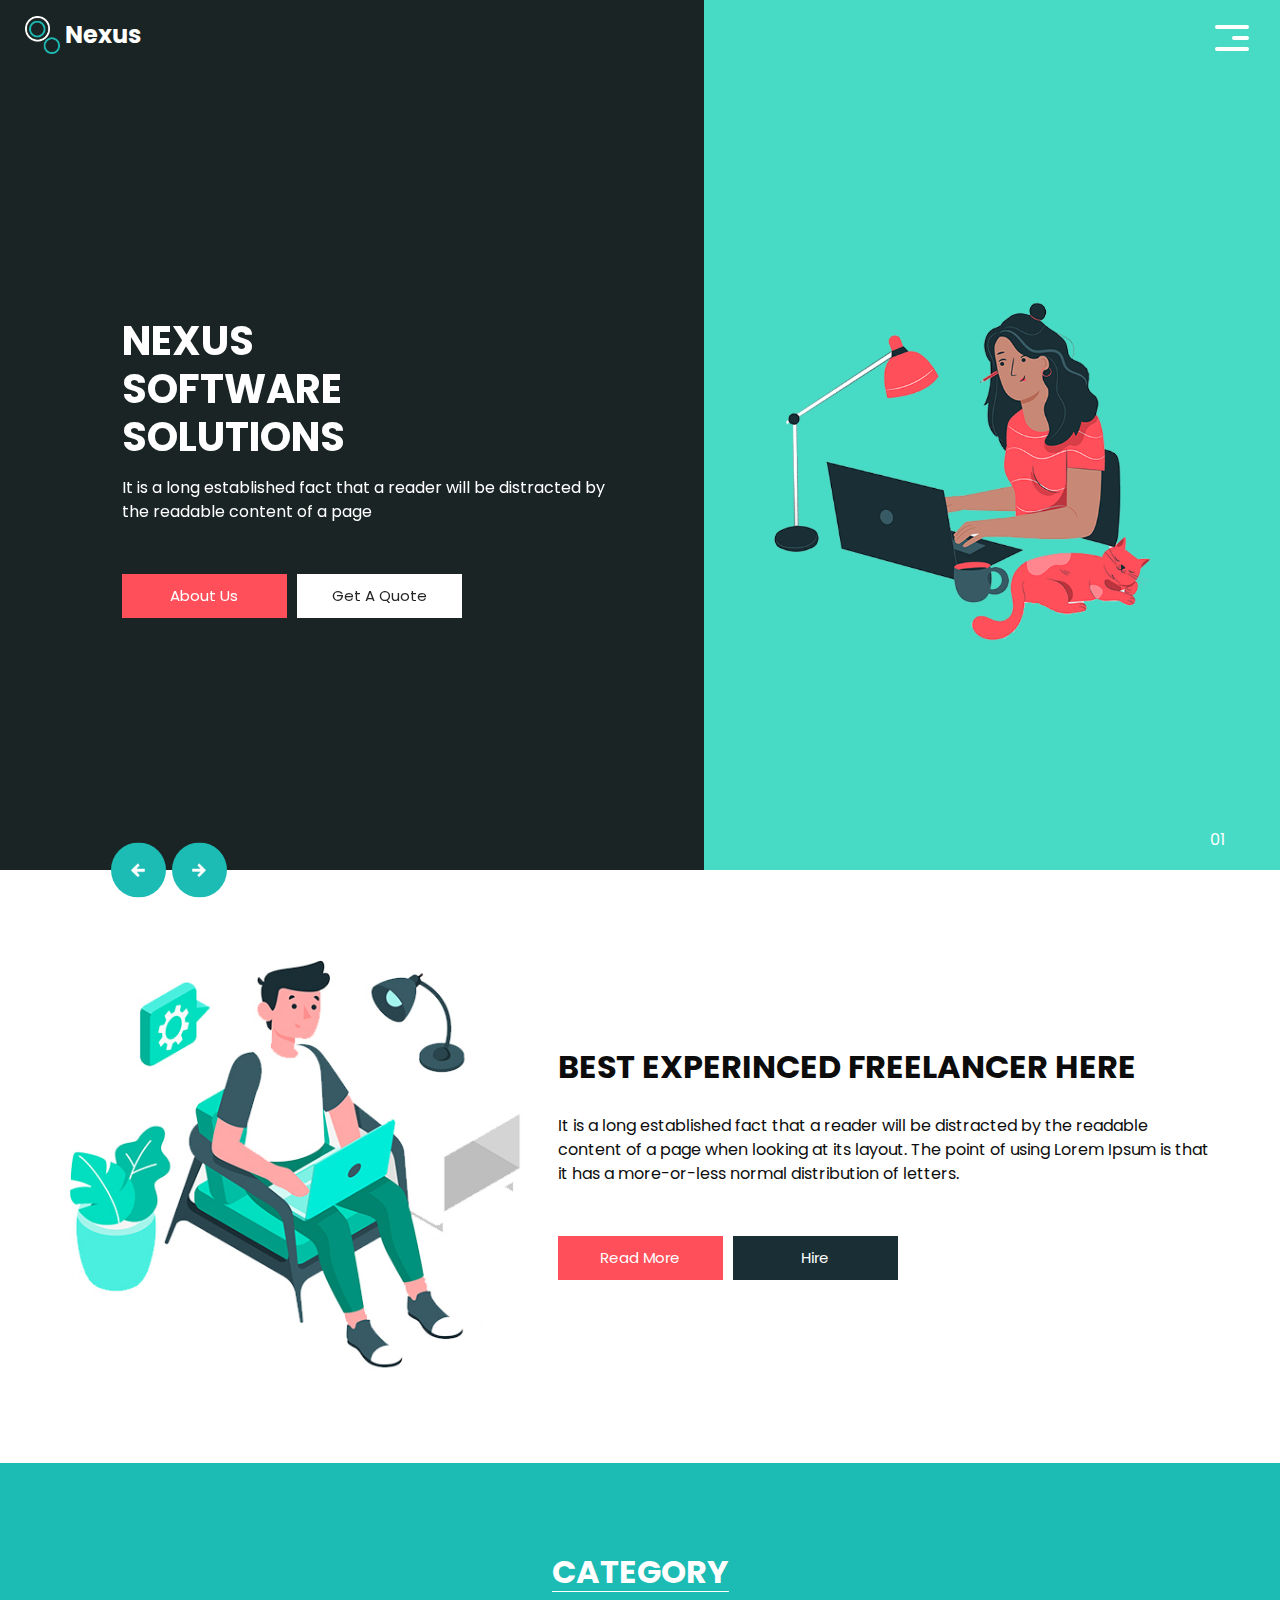
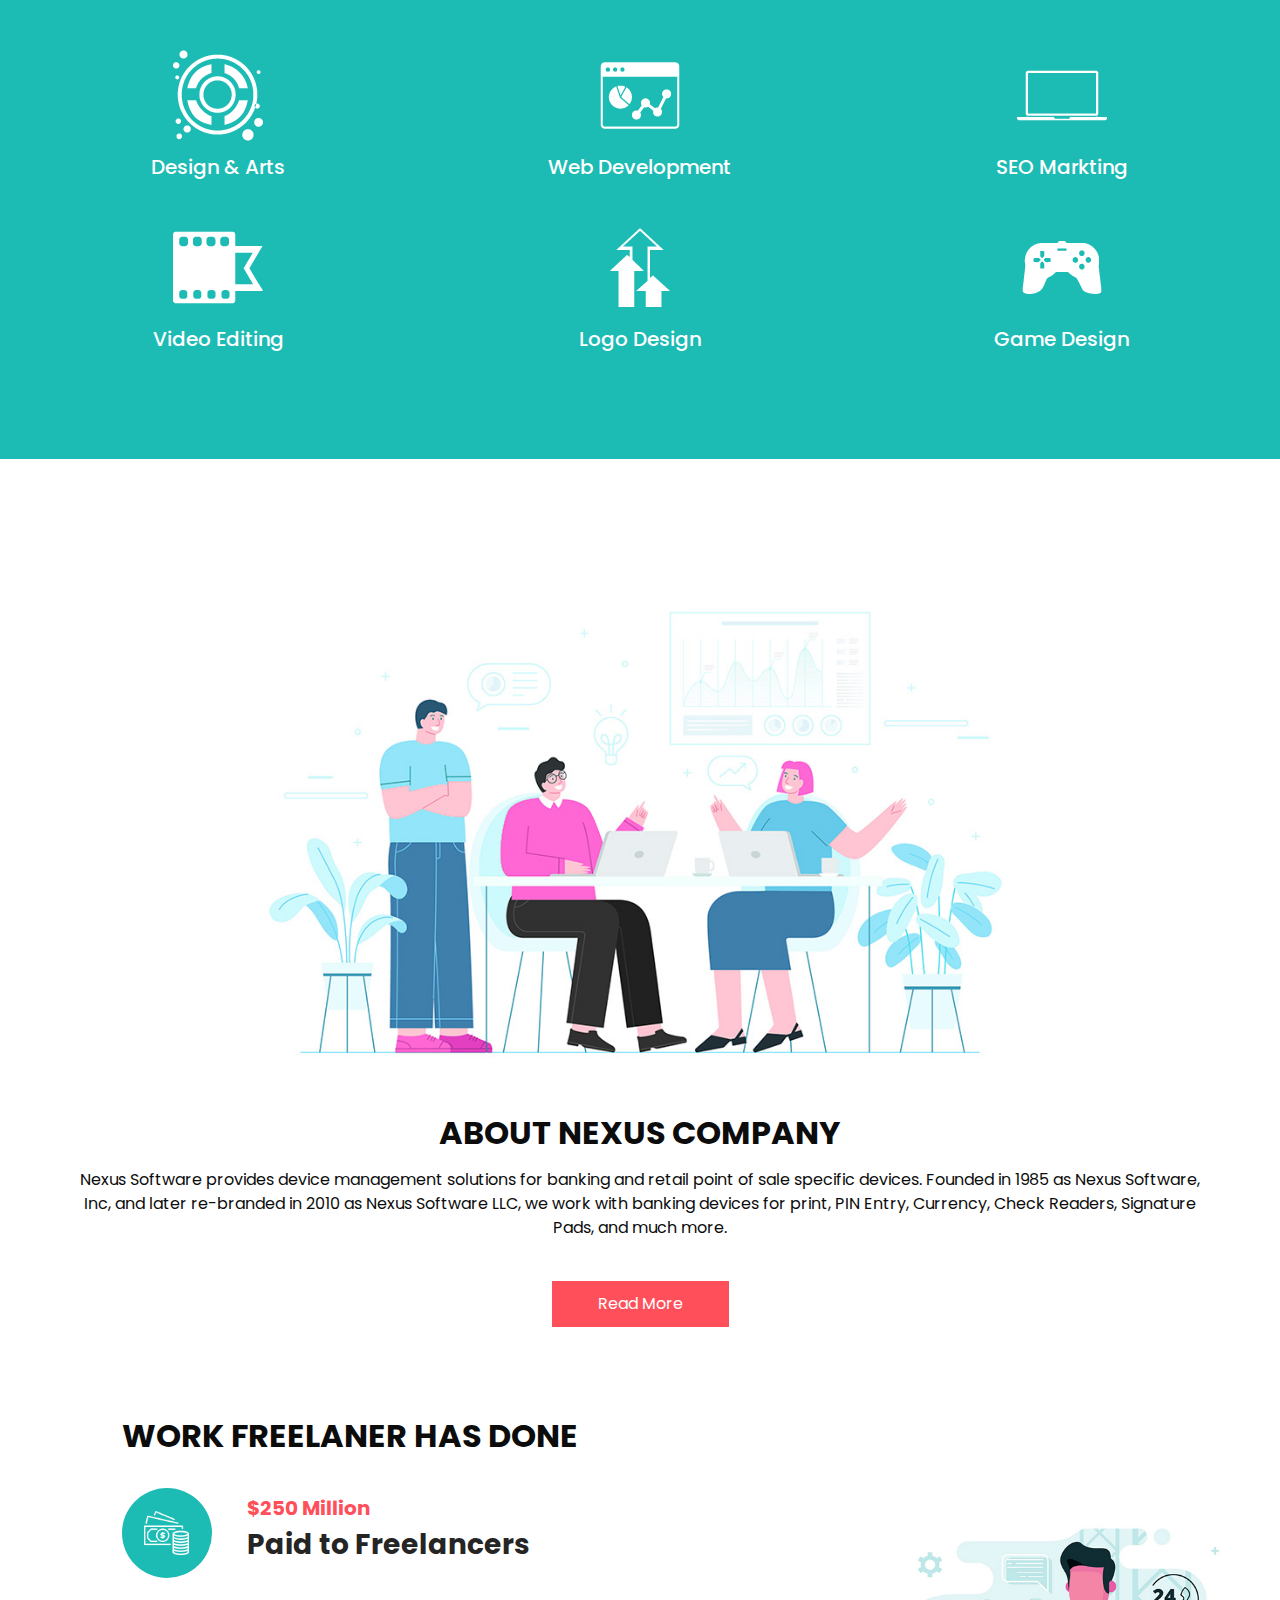
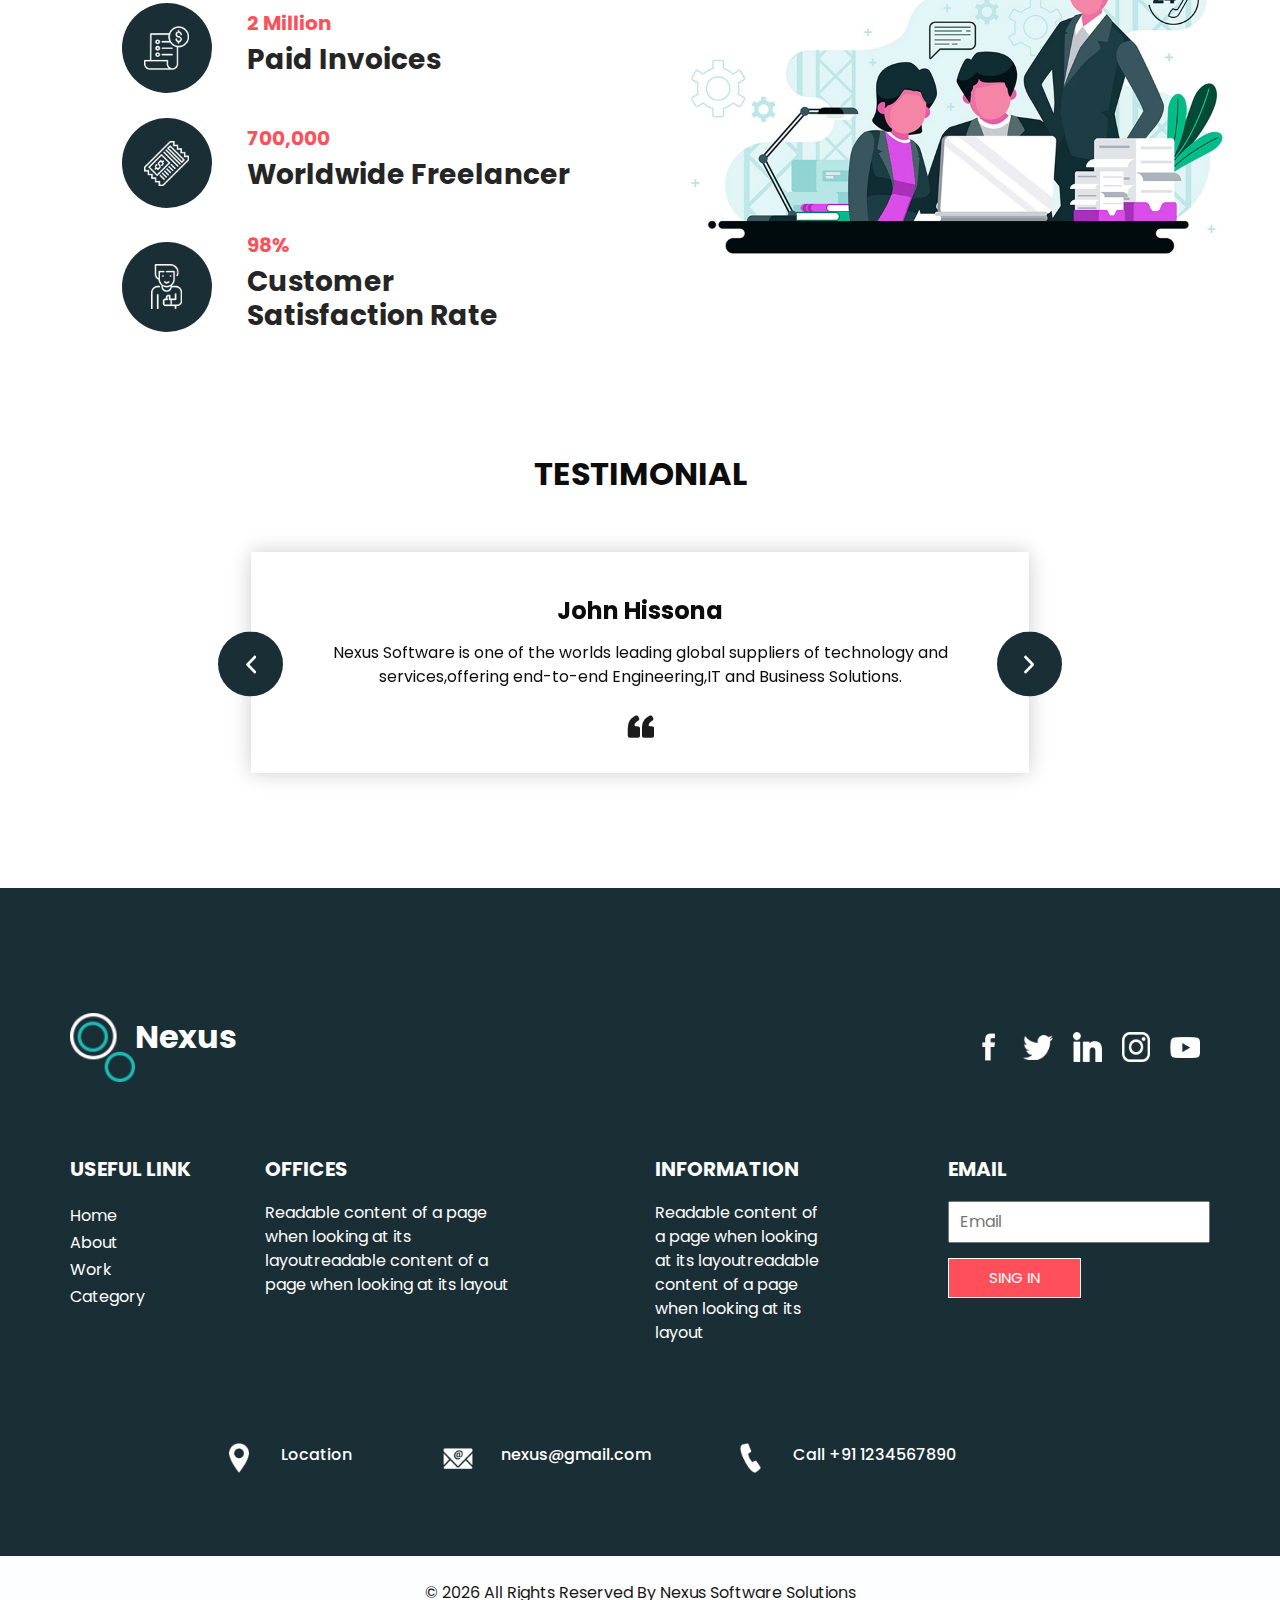
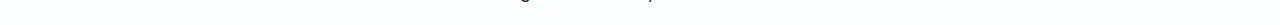
<file: index.html>
<!DOCTYPE html>
<html>

<head>
  <!-- Basic -->
  <meta charset="utf-8" />
  <meta http-equiv="X-UA-Compatible" content="IE=edge" />
  <!-- Mobile Metas -->
  <meta name="viewport" content="width=device-width, initial-scale=1, shrink-to-fit=no" />
  <!-- Site Metas -->
  <meta name="keywords" content="" />
  <meta name="description" content="" />
  <meta name="author" content="" />

  <title>Nexus</title>

  <!-- bootstrap core css -->
  <link rel="stylesheet" type="text/css" href="css/bootstrap.css" />

  <link href="https://fonts.googleapis.com/css?family=Poppins:400,700&display=swap" rel="stylesheet">
  <!-- Custom styles for this template -->
  <link href="css/style.css" rel="stylesheet" />
  <!-- responsive style -->
  <link href="css/responsive.css" rel="stylesheet" />
</head>

<body>
  <div class="hero_area">
    <!-- header section strats -->
    <header class="header_section">
      <div class="container-fluid">
        <nav class="navbar navbar-expand-lg custom_nav-container">
          <a class="navbar-brand" href="index.html">
            <img src="images/logo.png" alt="" />
            <span>
              Nexus
            </span>
          </a>
          <button class="navbar-toggler" type="button" data-toggle="collapse" data-target="#navbarSupportedContent" aria-controls="navbarSupportedContent" aria-expanded="false" aria-label="Toggle navigation">
            <span class="navbar-toggler-icon"></span>
          </button>

          <div class="collapse navbar-collapse" id="navbarSupportedContent">
            <ul class="navbar-nav  ">
              <li class="nav-item active">
                <a class="nav-link" href="index.html">Home <span class="sr-only">(current)</span></a>
              </li>
              <li class="nav-item">
                <a class="nav-link" href="about.html"> About</a>
              </li>
              <li class="nav-item">
                <a class="nav-link" href="work.html">Work </a>
              </li>
              <li class="nav-item">
                <a class="nav-link" href="category.html"> Category </a>
              </li>
            </ul>
            <div class="user_option">
              <a href="">
                <span>
                  Login
                </span>
              </a>
              <form class="form-inline my-2 my-lg-0 ml-0 ml-lg-4 mb-3 mb-lg-0">
                <button class="btn  my-2 my-sm-0 nav_search-btn" type="submit"></button>
              </form>
            </div>
          </div>
          <div>
            <div class="custom_menu-btn ">
              <button>
                <span class=" s-1">

                </span>
                <span class="s-2">

                </span>
                <span class="s-3">

                </span>
              </button>
            </div>
          </div>

        </nav>
      </div>
    </header>
    <!-- end header section -->
    <!-- slider section -->
    <section class="slider_section ">
      <div class="carousel_btn-container">
        <a class="carousel-control-prev" href="#carouselExampleIndicators" role="button" data-slide="prev">
          <span class="sr-only">Previous</span>
        </a>
        <a class="carousel-control-next" href="#carouselExampleIndicators" role="button" data-slide="next">
          <span class="sr-only">Next</span>
        </a>
      </div>
      <div id="carouselExampleIndicators" class="carousel slide" data-ride="carousel">
        <ol class="carousel-indicators">
          <li data-target="#carouselExampleIndicators" data-slide-to="0" class="active">01</li>
          <li data-target="#carouselExampleIndicators" data-slide-to="1">02</li>
          <li data-target="#carouselExampleIndicators" data-slide-to="2">03</li>
        </ol>
        <div class="carousel-inner">
          <div class="carousel-item active">
            <div class="container-fluid">
              <div class="row">
                <div class="col-md-5 offset-md-1">
                  <div class="detail-box">
                    <h1>
                      Nexus <br>
                      Software <br>
                      Solutions
                    </h1>
                    <p>
                      It is a long established fact that a reader will be distracted by
                      the readable content of a page
                    </p>
                    <div class="btn-box">
                      <a href="" class="btn-1">
                        About Us
                      </a>
                      <a href="" class="btn-2">
                        Get A Quote
                      </a>
                    </div>
                  </div>
                </div>
                <div class="offset-md-1 col-md-4 img-container">
                  <div class="img-box">
                    <img src="images/slider-img.png" alt="">
                  </div>
                </div>
              </div>
            </div>
          </div>
          <div class="carousel-item ">
            <div class="container-fluid">
              <div class="row">
                <div class="col-md-5 offset-md-1">
                  <div class="detail-box">
                    <h1>
                      Nexus <br>
                      Software <br>
                      Solutions
                    </h1>
                    <p>
                      It is a long established fact that a reader will be distracted by
                      the readable content of a page.
                    </p>
                    <div class="btn-box">
                      <a href="" class="btn-1">
                        About Us
                      </a>
                      <a href="" class="btn-2">
                        Get A Quote
                      </a>
                    </div>
                  </div>
                </div>
                <div class="offset-md-1 col-md-4 img-container">
                  <div class="img-box">
                    <img src="images/slider-img.png" alt="">
                  </div>
                </div>
              </div>
            </div>
          </div>
          <div class="carousel-item ">
            <div class="container-fluid">
              <div class="row">
                <div class="col-md-5 offset-md-1">
                  <div class="detail-box">
                    <h1>
                      Nexus <br>
                      Software <br>
                      Solutions
                    </h1>
                    <p>
                      It is a Software provides device management solutions for banking and retail point of sale specific devices.
                    </p>
                    <div class="btn-box">
                      <a href="" class="btn-1">
                        About Us
                      </a>
                      <a href="" class="btn-2">
                        Get A Quote
                      </a>
                    </div>
                  </div>
                </div>
                <div class="offset-md-1 col-md-4 img-container">
                  <div class="img-box">
                    <img src="images/slider-img.png" alt="">
                  </div>
                </div>
              </div>
            </div>
          </div>
        </div>

      </div>

    </section>
    <!-- end slider section -->
  </div>


  <!-- experience section -->

  <section class="experience_section layout_padding">
    <div class="container">
      <div class="row">
        <div class="col-md-5">
          <div class="img-box">
            <img src="images/experience-img.jpg" alt="">
          </div>
        </div>
        <div class="col-md-7">
          <div class="detail-box">
            <div class="heading_container">
              <h2>
                Best Experinced Freelancer Here
              </h2>
            </div>
            <p>
              It is a long established fact that a reader will be distracted by the readable content of a page when looking at its layout. The point of using Lorem Ipsum is that it has a more-or-less normal distribution of letters.
            </p>
            <div class="btn-box">
              <a href="" class="btn-1">
                Read More
              </a>
              <a href="" class="btn-2">
                Hire
              </a>
            </div>
          </div>
        </div>

      </div>
    </div>
  </section>

  <!-- end experience section -->

  <!-- category section -->

  <section class="category_section layout_padding">
    <div class="container">
      <div class="heading_container">
        <h2>
          Category
        </h2>
      </div>
      <div class="category_container">
        <div class="box">
          <div class="img-box">
            <img src="images/c1.png" alt="">
          </div>
          <div class="detail-box">
            <h5>
              Design & Arts
            </h5>
          </div>
        </div>
        <div class="box">
          <div class="img-box">
            <img src="images/c2.png" alt="">
          </div>
          <div class="detail-box">
            <h5>
              Web Development
            </h5>
          </div>
        </div>
        <div class="box">
          <div class="img-box">
            <img src="images/c3.png" alt="">
          </div>
          <div class="detail-box">
            <h5>
              SEO Markting
            </h5>
          </div>
        </div>
        <div class="box">
          <div class="img-box">
            <img src="images/c4.png" alt="">
          </div>
          <div class="detail-box">
            <h5>
              Video Editing
            </h5>
          </div>
        </div>
        <div class="box">
          <div class="img-box">
            <img src="images/c5.png" alt="">
          </div>
          <div class="detail-box">
            <h5>
              Logo Design
            </h5>
          </div>
        </div>
        <div class="box">
          <div class="img-box">
            <img src="images/c6.png" alt="">
          </div>
          <div class="detail-box">
            <h5>
              Game Design
            </h5>
          </div>
        </div>
      </div>
    </div>
  </section>


  <!-- end category section -->

  <!-- about section -->

  <section class="about_section layout_padding">
    <div class="container">
      <div class="row">
        <div class="col-md-10 col-lg-9 mx-auto">
          <div class="img-box">
            <img src="images/about-img.jpg" alt="">
          </div>
        </div>
      </div>
      <div class="detail-box">
        <h2>
          About Nexus Company
        </h2>
        <p>
          Nexus Software provides device management solutions for banking and retail point of sale specific devices. Founded in 1985 as Nexus Software, Inc, and later re-branded in 2010 as Nexus Software LLC, we work with banking devices for print, PIN Entry, Currency, Check Readers, Signature Pads, and much more.

        </p>
        <a href="">
          Read More
        </a>
      </div>
    </div>
  </section>

  <!-- end about section -->

  <!-- freelance section -->

  <section class="freelance_section ">
    <div id="accordion">
      <div class="container-fluid">
        <div class="row">
          <div class="col-md-5 offset-md-1">
            <div class="detail-box">
              <div class="heading_container">
                <h2>
                  Work Freelaner Has Done
                </h2>
              </div>
              <div class="tab_container">
                <div class="t-link-box" data-toggle="collapse" data-target="#collapseOne" aria-expanded="true" aria-controls="collapseOne">
                  <div class="img-box">
                    <img src="images/f1.png" alt="">
                  </div>
                  <div class="detail-box">
                    <h5>
                      $250 Million
                    </h5>
                    <h3>
                      Paid to Freelancers
                    </h3>
                  </div>
                </div>
                <div class="t-link-box collapsed" data-toggle="collapse" data-target="#collapseTwo" aria-expanded="false" aria-controls="collapseTwo">
                  <div class="img-box">
                    <img src="images/f2.png" alt="">
                  </div>
                  <div class="detail-box">
                    <h5>
                      2 Million
                    </h5>
                    <h3>
                      Paid Invoices
                    </h3>
                  </div>
                </div>
                <div class="t-link-box collapsed" data-toggle="collapse" data-target="#collapseThree" aria-expanded="false" aria-controls="collapseThree">
                  <div class="img-box">
                    <img src="images/f3.png" alt="">
                  </div>
                  <div class="detail-box">
                    <h5>
                      700,000
                    </h5>
                    <h3>
                      Worldwide Freelancer
                    </h3>
                  </div>
                </div>
                <div class="t-link-box collapsed" data-toggle="collapse" data-target="#collapseFour" aria-expanded="false" aria-controls="collapseFour">
                  <div class="img-box">
                    <img src="images/f4.png" alt="">
                  </div>
                  <div class="detail-box">
                    <h5>
                      98%
                    </h5>
                    <h3>
                      Customer <br>
                      Satisfaction Rate
                    </h3>
                  </div>
                </div>
              </div>
            </div>
          </div>
          <div class="col-md-6">
            <div class="collapse show" id="collapseOne" aria-labelledby="headingOne" data-parent="#accordion">
              <div class="img-box">
                <img src="images/freelance-img.jpg" alt="">
              </div>
            </div>
            <div class="collapse" id="collapseTwo" aria-labelledby="headingTwo" data-parent="#accordion">
              <div class="img-box">
                <img src="images/freelance-img.jpg" alt="">
              </div>
            </div>
            <div class="collapse" id="collapseThree" aria-labelledby="headingThree" data-parent="#accordion">
              <div class="img-box">
                <img src="images/freelance-img.jpg" alt="">
              </div>
            </div>
            <div class="collapse" id="collapseFour" aria-labelledby="headingfour" data-parent="#accordion">
              <div class="img-box">
                <img src="images/freelance-img.jpg" alt="">
              </div>
            </div>
          </div>
        </div>
      </div>
    </div>
  </section>

  <!-- end freelance section -->

  <!-- client section -->

  <section class="client_section layout_padding">
    <div class="container">
      <div class="row">
        <div class="col-lg-9 col-md-10 mx-auto">
          <div class="heading_container">
            <h2>
              Testimonial
            </h2>
          </div>
          <div id="carouselExampleControls" class="carousel slide" data-ride="carousel">
            <div class="carousel-inner">
              <div class="carousel-item active">
                <div class="detail-box">
                  <h4>
                    John Hissona
                  </h4>
                  <p>
                    Nexus Software is one of the worlds leading global suppliers of technology and services,offering end-to-end Engineering,IT and Business Solutions.
                  </p>
                  <img src="images/quote.png" alt="">
                </div>
              </div>
              <div class="carousel-item">
                <div class="detail-box">
                  <h4>
                    John Hissona
                  </h4>
                  <p>
                    Nexus Software is one of the worlds leading global suppliers of technology and services,offering end-to-end Engineering,IT and Business Solutions.
                  </p>
                  <img src="images/quote.png" alt="">
                </div>
              </div>
              <div class="carousel-item">
                <div class="detail-box">
                  <h4>
                    John Hissona
                  </h4>
                  <p>
                    Nexus Software is one of the worlds leading global suppliers of technology and services,offering end-to-end Engineering,IT and Business Solutions.
                  </p>
                  <img src="images/quote.png" alt="">
                </div>
              </div>
            </div>
            <a class="carousel-control-prev" href="#carouselExampleControls" role="button" data-slide="prev">
              <span class="sr-only">Previous</span>
            </a>
            <a class="carousel-control-next" href="#carouselExampleControls" role="button" data-slide="next">
              <span class="sr-only">Next</span>
            </a>
          </div>
        </div>
      </div>
    </div>
  </section>

  <!-- end client section -->



  <!-- info section -->

  <section class="info_section ">
    <div class="info_container layout_padding-top">
      <div class="container">
        <div class="info_top">
          <div class="info_logo">
            <img src="images/logo.png" alt="" />
            <span>
              Nexus
            </span>
          </div>
          <div class="social_box">
            <a href="https://www.youtube.com/@Sonatypeinc">
              <img src="images/fb.png" alt="">
            </a>
            <a href="#">
              <img src="images/twitter.png" alt="">
            </a>
            <a href="#">
              <img src="images/linkedin.png" alt="">
            </a>
            <a href="#">
              <img src="images/instagram.png" alt="">
            </a>
            <a href="#">
              <img src="images/youtube.png" alt="">
            </a>
          </div>
        </div>

        <div class="info_main">
          <div class="row">
            <div class="col-md-3 col-lg-2">
              <div class="info_link-box">
                <h5>
                  Useful Link
                </h5>
                <ul>
                  <li class=" active">
                    <a class="" href="index.html">Home <span class="sr-only">(current)</span></a>
                  </li>
                  <li class="">
                    <a class="" href="about.html">About </a>
                  </li>
                  <li class="">
                    <a class="" href="work.html">Work </a>
                  </li>
                  <li class="">
                    <a class="" href="category.html">Category </a>
                  </li>
                </ul>
              </div>
            </div>
            <div class="col-md-3 ">
              <h5>
                Offices
              </h5>
              <p>
                Readable content of a page when looking at its layoutreadable content of a page when looking at its layout
              </p>
            </div>

            <div class="col-md-3 col-lg-2 offset-lg-1">
              <h5>
                Information
              </h5>
              <p>
                Readable content of a page when looking at its layoutreadable content of a page when looking at its layout
              </p>
            </div>

            <div class="col-md-3  offset-lg-1">
              <div class="info_form ">
                <h5>
                  Email
                </h5>
                <form action="">
                  <input type="email" placeholder="Email">
                  <button>
                    Sing in
                  </button>
                </form>
              </div>
            </div>
          </div>
        </div>
        <div class="row">
          <div class="col-lg-9 col-md-10 mx-auto">
            <div class="info_contact layout_padding2">
              <div class="row">
                <div class="col-md-3">
                  <a href="#" class="link-box">
                    <div class="img-box">
                      <img src="images/location.png" alt="">
                    </div>
                    <div class="detail-box">
                      <h6>
                        Location
                      </h6>
                    </div>
                  </a>
                </div>
                <div class="col-md-4">
                  <a href="#" class="link-box">
                    <div class="img-box">
                      <img src="images/mail.png" alt="">
                    </div>
                    <div class="detail-box">
                      <h6>
                        nexus@gmail.com
                      </h6>
                    </div>
                  </a>
                </div>
                <div class="col-md-5">
                  <a href="#" class="link-box">
                    <div class="img-box">
                      <img src="images/call.png" alt="">
                    </div>
                    <div class="detail-box">
                      <h6>
                        Call +91 1234567890
                      </h6>
                    </div>
                  </a>
                </div>
              </div>
            </div>
          </div>
        </div>

      </div>
    </div>
  </section>

  <!-- end info section -->

  <!-- footer section -->
  <footer class="container-fluid footer_section ">
    <div class="container">
      <p>
        &copy; <span id="displayDate"></span> All Rights Reserved By
        <a href="https://html.design/">Nexus Software Solutions</a>
      </p>
    </div>
  </footer>
  <!-- end  footer section -->


  <script src="js/jquery-3.4.1.min.js"></script>
  <script src="js/bootstrap.js"></script>
  <script src="js/custom.js"></script>


</body>
</body>

</html>
</file>
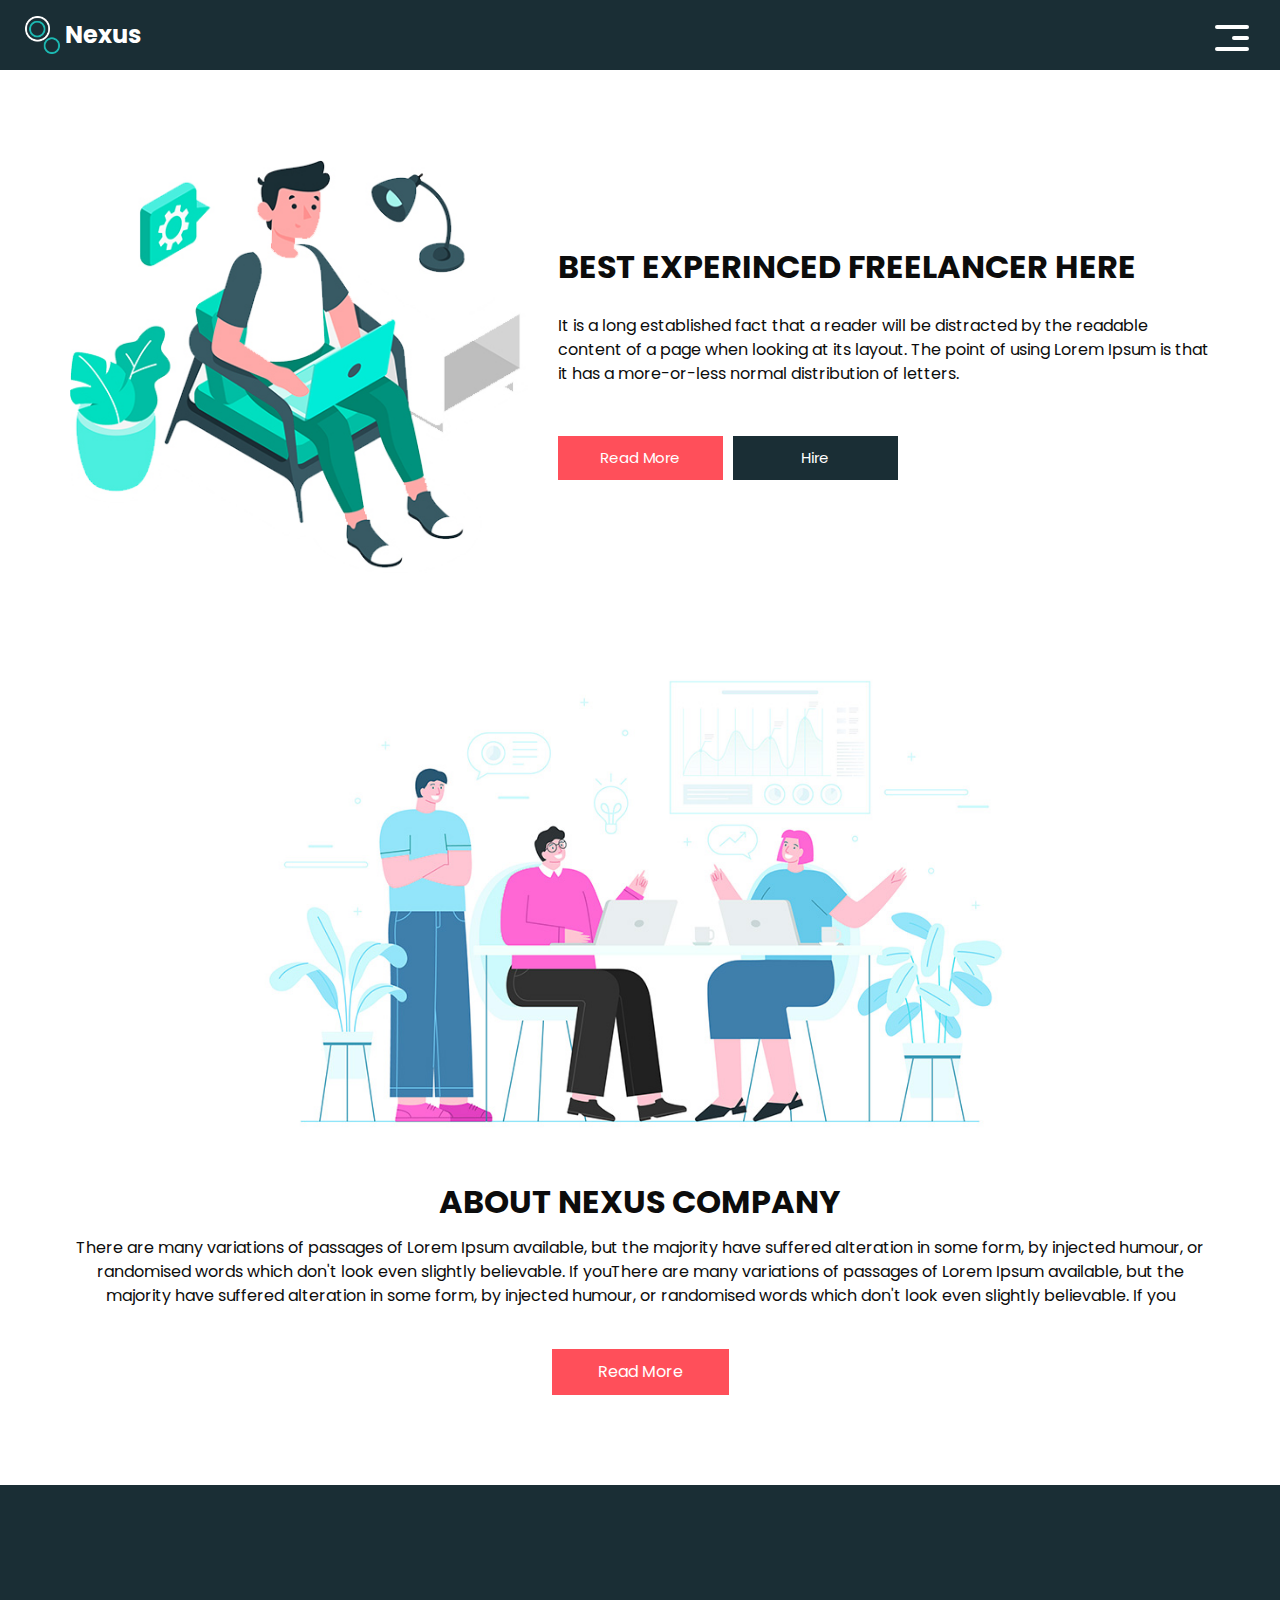
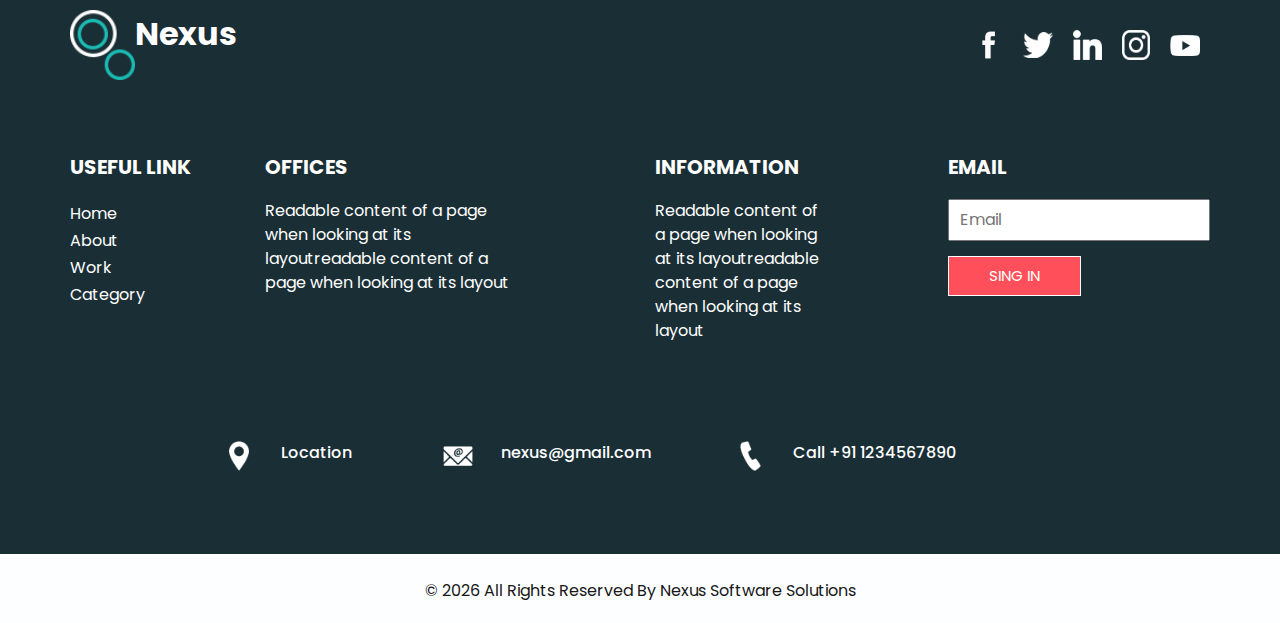
<file: about.html>
<!DOCTYPE html>
<html>

<head>
  <!-- Basic -->
  <meta charset="utf-8" />
  <meta http-equiv="X-UA-Compatible" content="IE=edge" />
  <!-- Mobile Metas -->
  <meta name="viewport" content="width=device-width, initial-scale=1, shrink-to-fit=no" />
  <!-- Site Metas -->
  <meta name="keywords" content="" />
  <meta name="description" content="" />
  <meta name="author" content="" />

  <title>Nexus</title>

  <!-- bootstrap core css -->
  <link rel="stylesheet" type="text/css" href="css/bootstrap.css" />

  <link href="https://fonts.googleapis.com/css?family=Poppins:400,700&display=swap" rel="stylesheet">
  <!-- Custom styles for this template -->
  <link href="css/style.css" rel="stylesheet" />
  <!-- responsive style -->
  <link href="css/responsive.css" rel="stylesheet" />
</head>

<body class="sub_page">
  <div class="hero_area">
    <!-- header section strats -->
    <header class="header_section">
      <div class="container-fluid">
        <nav class="navbar navbar-expand-lg custom_nav-container">
          <a class="navbar-brand" href="index.html">
            <img src="images/logo.png" alt="" />
            <span>
              Nexus
            </span>
          </a>
          <button class="navbar-toggler" type="button" data-toggle="collapse" data-target="#navbarSupportedContent" aria-controls="navbarSupportedContent" aria-expanded="false" aria-label="Toggle navigation">
            <span class="navbar-toggler-icon"></span>
          </button>

          <div class="collapse navbar-collapse" id="navbarSupportedContent">
            <ul class="navbar-nav  ">
              <li class="nav-item">
                <a class="nav-link" href="index.html">Home <span class="sr-only">(current)</span></a>
              </li>
              <li class="nav-item active">
                <a class="nav-link" href="about.html"> About</a>
              </li>
              <li class="nav-item">
                <a class="nav-link" href="work.html">Work </a>
              </li>
              <li class="nav-item">
                <a class="nav-link" href="category.html"> Category </a>
              </li>
            </ul>
            <div class="user_option">
              <a href="">
                <span>
                  Login
                </span>
              </a>
              <form class="form-inline my-2 my-lg-0 ml-0 ml-lg-4 mb-3 mb-lg-0">
                <button class="btn  my-2 my-sm-0 nav_search-btn" type="submit"></button>
              </form>
            </div>
          </div>
          <div>
            <div class="custom_menu-btn ">
              <button>
                <span class=" s-1">

                </span>
                <span class="s-2">

                </span>
                <span class="s-3">

                </span>
              </button>
            </div>
          </div>

        </nav>
      </div>
    </header>
    <!-- end header section -->
  </div>


  <!-- experience section -->

  <section class="experience_section layout_padding-top layout_padding2-bottom">
    <div class="container">
      <div class="row">
        <div class="col-md-5">
          <div class="img-box">
            <img src="images/experience-img.jpg" alt="">
          </div>
        </div>
        <div class="col-md-7">
          <div class="detail-box">
            <div class="heading_container">
              <h2>
                Best Experinced Freelancer Here
              </h2>
            </div>
            <p>
              It is a long established fact that a reader will be distracted by the readable content of a page when looking at its layout. The point of using Lorem Ipsum is that it has a more-or-less normal distribution of letters.
            </p>
            <div class="btn-box">
              <a href="" class="btn-1">
                Read More
              </a>
              <a href="" class="btn-2">
                Hire
              </a>
            </div>
          </div>
        </div>

      </div>
    </div>
  </section>

  <!-- end experience section -->


  <!-- about section -->

  <section class="about_section layout_padding-bottom">
    <div class="container">
      <div class="row">
        <div class="col-md-10 col-lg-9 mx-auto">
          <div class="img-box">
            <img src="images/about-img.jpg" alt="">
          </div>
        </div>
      </div>
      <div class="detail-box">
        <h2>
          About Nexus Company
        </h2>
        <p>
          There are many variations of passages of Lorem Ipsum available, but the majority have suffered alteration in some form, by injected humour, or randomised words which don't look even slightly believable. If youThere are many variations of passages of Lorem Ipsum available, but the majority have suffered alteration in some form, by injected humour, or randomised words which don't look even slightly believable. If you
        </p>
        <a href="">
          Read More
        </a>
      </div>
    </div>
  </section>

  <!-- end about section -->

  <!-- info section -->

  <section class="info_section ">
    <div class="info_container layout_padding-top">
      <div class="container">
        <div class="info_top">
          <div class="info_logo">
            <img src="images/logo.png" alt="" />
            <span>
              Nexus
            </span>
          </div>
          <div class="social_box">
            <a href="https://www.youtube.com/@Sonatypeinc">
              <img src="images/fb.png" alt="">
            </a>
            <a href="#">
              <img src="images/twitter.png" alt="">
            </a>
            <a href="#">
              <img src="images/linkedin.png" alt="">
            </a>
            <a href="#">
              <img src="images/instagram.png" alt="">
            </a>
            <a href="#">
              <img src="images/youtube.png" alt="">
            </a>
          </div>
        </div>

        <div class="info_main">
          <div class="row">
            <div class="col-md-3 col-lg-2">
              <div class="info_link-box">
                <h5>
                  Useful Link
                </h5>
                <ul>
                  <li class=" active">
                    <a class="" href="index.html">Home <span class="sr-only">(current)</span></a>
                  </li>
                  <li class="">
                    <a class="" href="about.html">About </a>
                  </li>
                  <li class="">
                    <a class="" href="work.html">Work </a>
                  </li>
                  <li class="">
                    <a class="" href="category.html">Category </a>
                  </li>
                </ul>
              </div>
            </div>
            <div class="col-md-3 ">
              <h5>
                Offices
              </h5>
              <p>
                Readable content of a page when looking at its layoutreadable content of a page when looking at its layout
              </p>
            </div>

            <div class="col-md-3 col-lg-2 offset-lg-1">
              <h5>
                Information
              </h5>
              <p>
                Readable content of a page when looking at its layoutreadable content of a page when looking at its layout
              </p>
            </div>

            <div class="col-md-3  offset-lg-1">
              <div class="info_form ">
                <h5>
                  Email
                </h5>
                <form action="">
                  <input type="email" placeholder="Email">
                  <button>
                    Sing in
                  </button>
                </form>
              </div>
            </div>
          </div>
        </div>
        <div class="row">
          <div class="col-lg-9 col-md-10 mx-auto">
            <div class="info_contact layout_padding2">
              <div class="row">
                <div class="col-md-3">
                  <a href="#" class="link-box">
                    <div class="img-box">
                      <img src="images/location.png" alt="">
                    </div>
                    <div class="detail-box">
                      <h6>
                        Location
                      </h6>
                    </div>
                  </a>
                </div>
                <div class="col-md-4">
                  <a href="#" class="link-box">
                    <div class="img-box">
                      <img src="images/mail.png" alt="">
                    </div>
                    <div class="detail-box">
                      <h6>
                        nexus@gmail.com
                      </h6>
                    </div>
                  </a>
                </div>
                <div class="col-md-5">
                  <a href="#" class="link-box">
                    <div class="img-box">
                      <img src="images/call.png" alt="">
                    </div>
                    <div class="detail-box">
                      <h6>
                        Call +91 1234567890
                      </h6>
                    </div>
                  </a>
                </div>
              </div>
            </div>
          </div>
        </div>

      </div>
    </div>
  </section>

  <!-- end info section -->

  <!-- footer section -->
  <footer class="container-fluid footer_section ">
    <div class="container">
      <p>
        &copy; <span id="displayDate"></span> All Rights Reserved By
        <a href="https://html.design/">Nexus Software Solutions </a>
      </p>
    </div>
  </footer>
  <!-- end  footer section -->


  <script src="js/jquery-3.4.1.min.js"></script>
  <script src="js/bootstrap.js"></script>
  <script src="js/custom.js"></script>


</body>
</body>

</html>
</file>
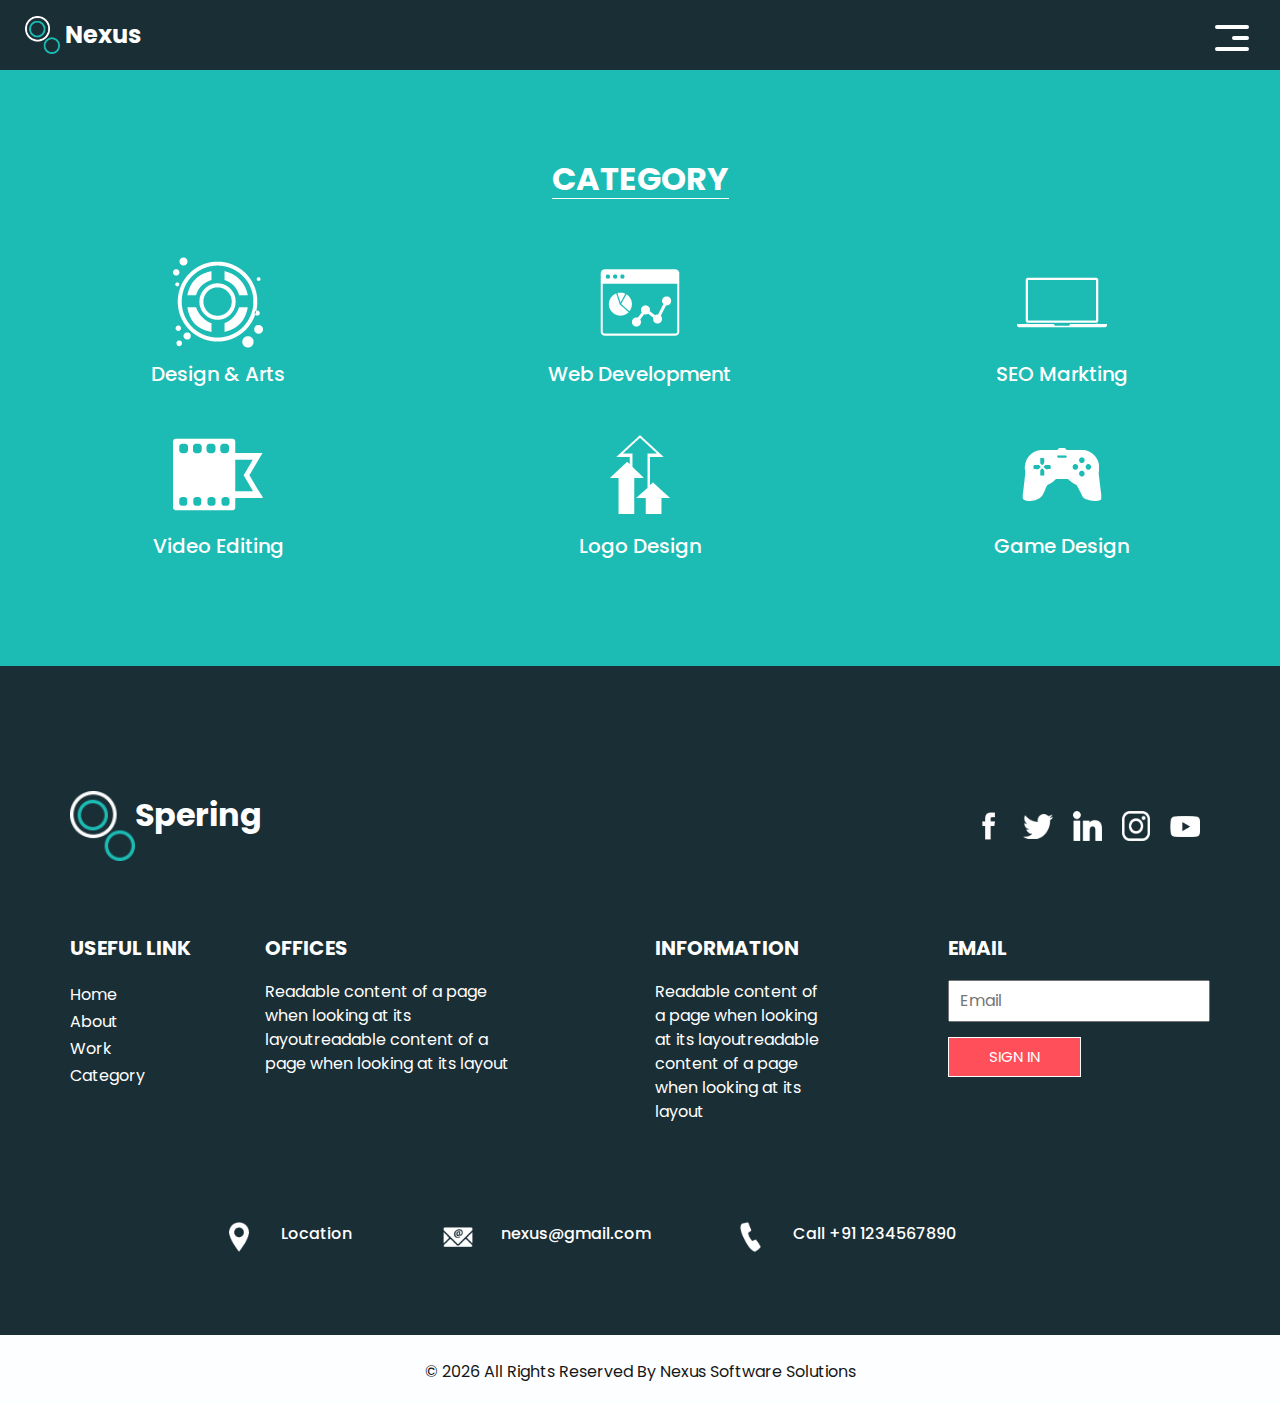
<file: category.html>
<!DOCTYPE html>
<html>

<head>
  <!-- Basic -->
  <meta charset="utf-8" />
  <meta http-equiv="X-UA-Compatible" content="IE=edge" />
  <!-- Mobile Metas -->
  <meta name="viewport" content="width=device-width, initial-scale=1, shrink-to-fit=no" />
  <!-- Site Metas -->
  <meta name="keywords" content="" />
  <meta name="description" content="" />
  <meta name="author" content="" />

  <title>Nexus</title>

  <!-- bootstrap core css -->
  <link rel="stylesheet" type="text/css" href="css/bootstrap.css" />

  <link href="https://fonts.googleapis.com/css?family=Poppins:400,700&display=swap" rel="stylesheet">
  <!-- Custom styles for this template -->
  <link href="css/style.css" rel="stylesheet" />
  <!-- responsive style -->
  <link href="css/responsive.css" rel="stylesheet" />
</head>

<body class="sub_page">
  <div class="hero_area">
    <!-- header section strats -->
    <header class="header_section">
      <div class="container-fluid">
        <nav class="navbar navbar-expand-lg custom_nav-container">
          <a class="navbar-brand" href="index.html">
            <img src="images/logo.png" alt="" />
            <span>
              Nexus
            </span>
          </a>
          <button class="navbar-toggler" type="button" data-toggle="collapse" data-target="#navbarSupportedContent" aria-controls="navbarSupportedContent" aria-expanded="false" aria-label="Toggle navigation">
            <span class="navbar-toggler-icon"></span>
          </button>

          <div class="collapse navbar-collapse" id="navbarSupportedContent">
            <ul class="navbar-nav  ">
              <li class="nav-item ">
                <a class="nav-link" href="index.html">Home <span class="sr-only">(current)</span></a>
              </li>
              <li class="nav-item">
                <a class="nav-link" href="about.html"> About</a>
              </li>
              <li class="nav-item">
                <a class="nav-link" href="work.html">Work </a>
              </li>
              <li class="nav-item active">
                <a class="nav-link" href="category.html"> Category </a>
              </li>
            </ul>
            <div class="user_option">
              <a href="">
                <span>
                  Login
                </span>
              </a>
              <form class="form-inline my-2 my-lg-0 ml-0 ml-lg-4 mb-3 mb-lg-0">
                <button class="btn  my-2 my-sm-0 nav_search-btn" type="submit"></button>
              </form>
            </div>
          </div>
          <div>
            <div class="custom_menu-btn ">
              <button>
                <span class=" s-1">

                </span>
                <span class="s-2">

                </span>
                <span class="s-3">

                </span>
              </button>
            </div>
          </div>

        </nav>
      </div>
    </header>
    <!-- end header section -->
  </div>

  <!-- category section -->

  <section class="category_section layout_padding">
    <div class="container">
      <div class="heading_container">
        <h2>
          Category
        </h2>
      </div>
      <div class="category_container">
        <div class="box">
          <div class="img-box">
            <img src="images/c1.png" alt="">
          </div>
          <div class="detail-box">
            <h5>
              Design & Arts
            </h5>
          </div>
        </div>
        <div class="box">
          <div class="img-box">
            <img src="images/c2.png" alt="">
          </div>
          <div class="detail-box">
            <h5>
              Web Development
            </h5>
          </div>
        </div>
        <div class="box">
          <div class="img-box">
            <img src="images/c3.png" alt="">
          </div>
          <div class="detail-box">
            <h5>
              SEO Markting
            </h5>
          </div>
        </div>
        <div class="box">
          <div class="img-box">
            <img src="images/c4.png" alt="">
          </div>
          <div class="detail-box">
            <h5>
              Video Editing
            </h5>
          </div>
        </div>
        <div class="box">
          <div class="img-box">
            <img src="images/c5.png" alt="">
          </div>
          <div class="detail-box">
            <h5>
              Logo Design
            </h5>
          </div>
        </div>
        <div class="box">
          <div class="img-box">
            <img src="images/c6.png" alt="">
          </div>
          <div class="detail-box">
            <h5>
              Game Design
            </h5>
          </div>
        </div>
      </div>
    </div>
  </section>
  <!-- end category section -->

  <!-- info section -->

  <section class="info_section ">
    <div class="info_container layout_padding-top">
      <div class="container">
        <div class="info_top">
          <div class="info_logo">
            <img src="images/logo.png" alt="" />
            <span>
              Spering
            </span>
          </div>
          <div class="social_box">
            <a href="#">
              <img src="images/fb.png" alt="">
            </a>
            <a href="#">
              <img src="images/twitter.png" alt="">
            </a>
            <a href="#">
              <img src="images/linkedin.png" alt="">
            </a>
            <a href="#">
              <img src="images/instagram.png" alt="">
            </a>
            <a href="#">
              <img src="images/youtube.png" alt="">
            </a>
          </div>
        </div>

        <div class="info_main">
          <div class="row">
            <div class="col-md-3 col-lg-2">
              <div class="info_link-box">
                <h5>
                  Useful Link
                </h5>
                <ul>
                  <li class=" active">
                    <a class="" href="index.html">Home <span class="sr-only">(current)</span></a>
                  </li>
                  <li class="">
                    <a class="" href="about.html">About </a>
                  </li>
                  <li class="">
                    <a class="" href="work.html">Work </a>
                  </li>
                  <li class="">
                    <a class="" href="category.html">Category </a>
                  </li>
                </ul>
              </div>
            </div>
            <div class="col-md-3 ">
              <h5>
                Offices
              </h5>
              <p>
                Readable content of a page when looking at its layoutreadable content of a page when looking at its layout
              </p>
            </div>

            <div class="col-md-3 col-lg-2 offset-lg-1">
              <h5>
                Information
              </h5>
              <p>
                Readable content of a page when looking at its layoutreadable content of a page when looking at its layout
              </p>
            </div>

            <div class="col-md-3  offset-lg-1">
              <div class="info_form ">
                <h5>
                  Email
                </h5>
                <form action="">
                  <input type="email" placeholder="Email">
                  <button>
                    Sign in
                  </button>
                </form>
              </div>
            </div>
          </div>
        </div>
        <div class="row">
          <div class="col-lg-9 col-md-10 mx-auto">
            <div class="info_contact layout_padding2">
              <div class="row">
                <div class="col-md-3">
                  <a href="#" class="link-box">
                    <div class="img-box">
                      <img src="images/location.png" alt="">
                    </div>
                    <div class="detail-box">
                      <h6>
                        Location
                      </h6>
                    </div>
                  </a>
                </div>
                <div class="col-md-4">
                  <a href="#" class="link-box">
                    <div class="img-box">
                      <img src="images/mail.png" alt="">
                    </div>
                    <div class="detail-box">
                      <h6>
                        nexus@gmail.com
                      </h6>
                    </div>
                  </a>
                </div>
                <div class="col-md-5">
                  <a href="#" class="link-box">
                    <div class="img-box">
                      <img src="images/call.png" alt="">
                    </div>
                    <div class="detail-box">
                      <h6>
                        Call +91 1234567890
                      </h6>
                    </div>
                  </a>
                </div>
              </div>
            </div>
          </div>
        </div>

      </div>
    </div>
  </section>

  <!-- end info section -->

  <!-- footer section -->
  <footer class="container-fluid footer_section ">
    <div class="container">
      <p>
        &copy; <span id="displayDate"></span> All Rights Reserved By
        <a href="https://html.design/">Nexus Software Solutions</a>
      </p>
    </div>
  </footer>
  <!-- end  footer section -->


  <script src="js/jquery-3.4.1.min.js"></script>
  <script src="js/bootstrap.js"></script>
  <script src="js/custom.js"></script>

</body>
</body>

</html>
</file>
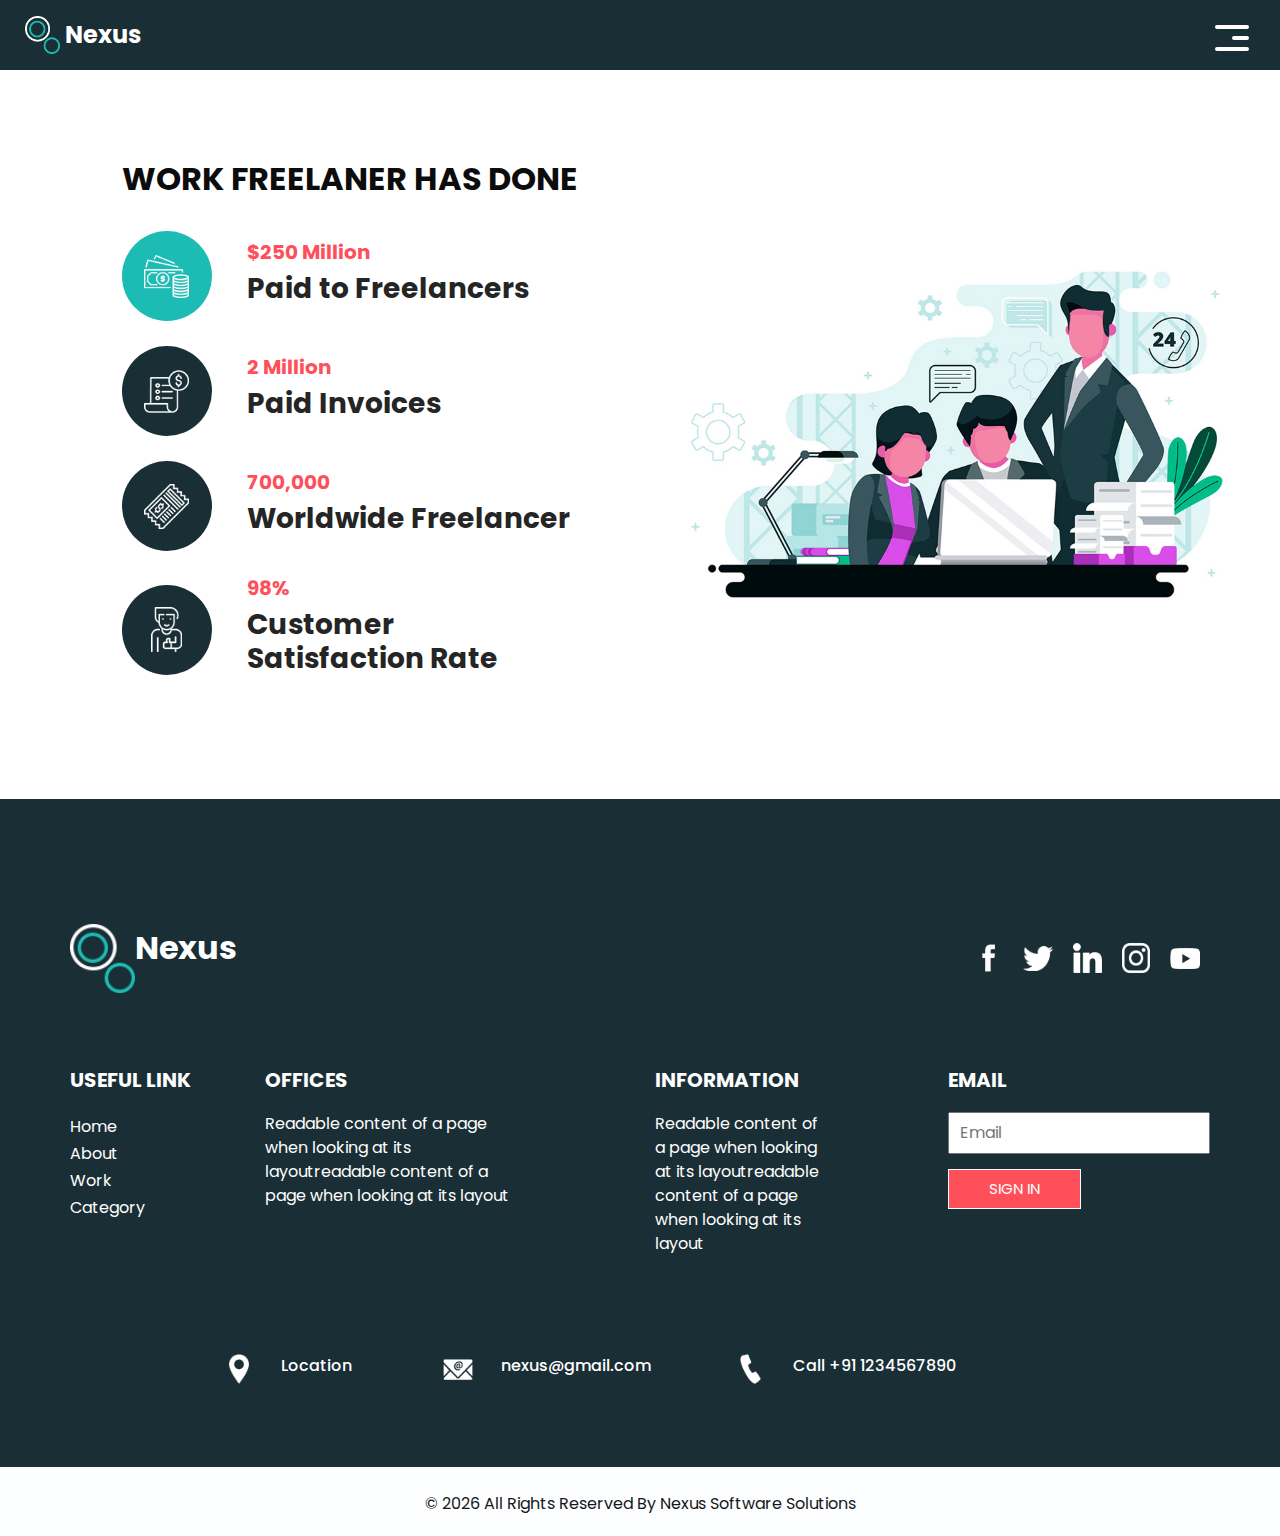
<file: work.html>
<!DOCTYPE html>
<html>

<head>
  <!-- Basic -->
  <meta charset="utf-8" />
  <meta http-equiv="X-UA-Compatible" content="IE=edge" />
  <!-- Mobile Metas -->
  <meta name="viewport" content="width=device-width, initial-scale=1, shrink-to-fit=no" />
  <!-- Site Metas -->
  <meta name="keywords" content="" />
  <meta name="description" content="" />
  <meta name="author" content="" />

  <title>Nexus</title>

  <!-- bootstrap core css -->
  <link rel="stylesheet" type="text/css" href="css/bootstrap.css" />

  <link href="https://fonts.googleapis.com/css?family=Poppins:400,700&display=swap" rel="stylesheet">
  <!-- Custom styles for this template -->
  <link href="css/style.css" rel="stylesheet" />
  <!-- responsive style -->
  <link href="css/responsive.css" rel="stylesheet" />
</head>

<body class="sub_page">
  <div class="hero_area">
    <!-- header section strats -->
    <header class="header_section">
      <div class="container-fluid">
        <nav class="navbar navbar-expand-lg custom_nav-container">
          <a class="navbar-brand" href="index.html">
            <img src="images/logo.png" alt="" />
            <span>
              Nexus
            </span>
          </a>
          <button class="navbar-toggler" type="button" data-toggle="collapse" data-target="#navbarSupportedContent" aria-controls="navbarSupportedContent" aria-expanded="false" aria-label="Toggle navigation">
            <span class="navbar-toggler-icon"></span>
          </button>

          <div class="collapse navbar-collapse" id="navbarSupportedContent">
            <ul class="navbar-nav  ">
              <li class="nav-item ">
                <a class="nav-link" href="index.html">Home <span class="sr-only">(current)</span></a>
              </li>
              <li class="nav-item">
                <a class="nav-link" href="about.html"> About</a>
              </li>
              <li class="nav-item active">
                <a class="nav-link" href="work.html">Work </a>
              </li>
              <li class="nav-item">
                <a class="nav-link" href="category.html"> Category </a>
              </li>
            </ul>
            <div class="user_option">
              <a href="">
                <span>
                  Login
                </span>
              </a>
              <form class="form-inline my-2 my-lg-0 ml-0 ml-lg-4 mb-3 mb-lg-0">
                <button class="btn  my-2 my-sm-0 nav_search-btn" type="submit"></button>
              </form>
            </div>
          </div>
          <div>
            <div class="custom_menu-btn ">
              <button>
                <span class=" s-1">

                </span>
                <span class="s-2">

                </span>
                <span class="s-3">

                </span>
              </button>
            </div>
          </div>

        </nav>
      </div>
    </header>
    <!-- end header section -->
  </div>


  <!-- freelance section -->

  <section class="freelance_section layout_padding">
    <div id="accordion">
      <div class="container-fluid">
        <div class="row">
          <div class="col-md-5 offset-md-1">
            <div class="detail-box">
              <div class="heading_container">
                <h2>
                  Work Freelaner Has Done
                </h2>
              </div>
              <div class="tab_container">
                <div class="t-link-box" data-toggle="collapse" data-target="#collapseOne" aria-expanded="true" aria-controls="collapseOne">
                  <div class="img-box">
                    <img src="images/f1.png" alt="">
                  </div>
                  <div class="detail-box">
                    <h5>
                      $250 Million
                    </h5>
                    <h3>
                      Paid to Freelancers
                    </h3>
                  </div>
                </div>
                <div class="t-link-box collapsed" data-toggle="collapse" data-target="#collapseTwo" aria-expanded="false" aria-controls="collapseTwo">
                  <div class="img-box">
                    <img src="images/f2.png" alt="">
                  </div>
                  <div class="detail-box">
                    <h5>
                      2 Million
                    </h5>
                    <h3>
                      Paid Invoices
                    </h3>
                  </div>
                </div>
                <div class="t-link-box collapsed" data-toggle="collapse" data-target="#collapseThree" aria-expanded="false" aria-controls="collapseThree">
                  <div class="img-box">
                    <img src="images/f3.png" alt="">
                  </div>
                  <div class="detail-box">
                    <h5>
                      700,000
                    </h5>
                    <h3>
                      Worldwide Freelancer
                    </h3>
                  </div>
                </div>
                <div class="t-link-box collapsed" data-toggle="collapse" data-target="#collapseFour" aria-expanded="false" aria-controls="collapseFour">
                  <div class="img-box">
                    <img src="images/f4.png" alt="">
                  </div>
                  <div class="detail-box">
                    <h5>
                      98%
                    </h5>
                    <h3>
                      Customer <br>
                      Satisfaction Rate
                    </h3>
                  </div>
                </div>
              </div>
            </div>
          </div>
          <div class="col-md-6">
            <div class="collapse show" id="collapseOne" aria-labelledby="headingOne" data-parent="#accordion">
              <div class="img-box">
                <img src="images/freelance-img.jpg" alt="">
              </div>
            </div>
            <div class="collapse" id="collapseTwo" aria-labelledby="headingTwo" data-parent="#accordion">
              <div class="img-box">
                <img src="images/freelance-img.jpg" alt="">
              </div>
            </div>
            <div class="collapse" id="collapseThree" aria-labelledby="headingThree" data-parent="#accordion">
              <div class="img-box">
                <img src="images/freelance-img.jpg" alt="">
              </div>
            </div>
            <div class="collapse" id="collapseFour" aria-labelledby="headingfour" data-parent="#accordion">
              <div class="img-box">
                <img src="images/freelance-img.jpg" alt="">
              </div>
            </div>
          </div>
        </div>
      </div>
    </div>
  </section>

  <!-- end freelance section -->

  <!-- info section -->

  <section class="info_section ">
    <div class="info_container layout_padding-top">
      <div class="container">
        <div class="info_top">
          <div class="info_logo">
            <img src="images/logo.png" alt="" />
            <span>
              Nexus
            </span>
          </div>
          <div class="social_box">
            <a href="#">
              <img src="images/fb.png" alt="">
            </a>
            <a href="#">
              <img src="images/twitter.png" alt="">
            </a>
            <a href="#">
              <img src="images/linkedin.png" alt="">
            </a>
            <a href="#">
              <img src="images/instagram.png" alt="">
            </a>
            <a href="#">
              <img src="images/youtube.png" alt="">
            </a>
          </div>
        </div>

        <div class="info_main">
          <div class="row">
            <div class="col-md-3 col-lg-2">
              <div class="info_link-box">
                <h5>
                  Useful Link
                </h5>
                <ul>
                  <li class=" active">
                    <a class="" href="index.html">Home <span class="sr-only">(current)</span></a>
                  </li>
                  <li class="">
                    <a class="" href="about.html">About </a>
                  </li>
                  <li class="">
                    <a class="" href="work.html">Work </a>
                  </li>
                  <li class="">
                    <a class="" href="category.html">Category </a>
                  </li>
                </ul>
              </div>
            </div>
            <div class="col-md-3 ">
              <h5>
                Offices
              </h5>
              <p>
                Readable content of a page when looking at its layoutreadable content of a page when looking at its layout
              </p>
            </div>

            <div class="col-md-3 col-lg-2 offset-lg-1">
              <h5>
                Information
              </h5>
              <p>
                Readable content of a page when looking at its layoutreadable content of a page when looking at its layout
              </p>
            </div>

            <div class="col-md-3  offset-lg-1">
              <div class="info_form ">
                <h5>
                  Email
                </h5>
                <form action="">
                  <input type="email" placeholder="Email">
                  <button>
                    Sign in
                  </button>
                </form>
              </div>
            </div>
          </div>
        </div>
        <div class="row">
          <div class="col-lg-9 col-md-10 mx-auto">
            <div class="info_contact layout_padding2">
              <div class="row">
                <div class="col-md-3">
                  <a href="#" class="link-box">
                    <div class="img-box">
                      <img src="images/location.png" alt="">
                    </div>
                    <div class="detail-box">
                      <h6>
                        Location
                      </h6>
                    </div>
                  </a>
                </div>
                <div class="col-md-4">
                  <a href="#" class="link-box">
                    <div class="img-box">
                      <img src="images/mail.png" alt="">
                    </div>
                    <div class="detail-box">
                      <h6>
                        nexus@gmail.com
                      </h6>
                    </div>
                  </a>
                </div>
                <div class="col-md-5">
                  <a href="#" class="link-box">
                    <div class="img-box">
                      <img src="images/call.png" alt="">
                    </div>
                    <div class="detail-box">
                      <h6>
                        Call +91 1234567890
                      </h6>
                    </div>
                  </a>
                </div>
              </div>
            </div>
          </div>
        </div>

      </div>
    </div>
  </section>

  <!-- end info section -->

  <!-- footer section -->
  <footer class="container-fluid footer_section ">
    <div class="container">
      <p>
        &copy; <span id="displayDate"></span> All Rights Reserved By
        <a href="https://html.design/">Nexus Software Solutions</a>
      </p>
    </div>
  </footer>
  <!-- end  footer section -->


  <script src="js/jquery-3.4.1.min.js"></script>
  <script src="js/bootstrap.js"></script>
  <script src="js/custom.js"></script>



</body>
</body>

</html>
</file>
<file: css/style.css>
body {
  font-family: 'Poppins', sans-serif;
  color: #0c0c0c;
  background-color: #ffffff;
}

.layout_padding {
  padding-top: 90px;
  padding-bottom: 90px;
}

.layout_padding2 {
  padding: 45px 0;
}

.layout_padding2-top {
  padding-top: 45px;
  padding-bottom: 45px;
}

.layout_padding2-bottom {
  padding-bottom: 45px;
}

.layout_padding-top {
  padding-top: 90px;
}

.layout_padding-bottom {
  padding-bottom: 90px;
}

.heading_container {
  display: -webkit-box;
  display: -ms-flexbox;
  display: flex;
}

.heading_container h2 {
  font-weight: bold;
  text-transform: uppercase;
}

/*header section*/
.hero_area {
  height: calc(100vh - 30px);
  background: -webkit-gradient(linear, left top, right top, color-stop(55%, #1a2e35), color-stop(55%, #1cbbb4));
  background: linear-gradient(to right, #1a2424 55%, #47dbc5 55%);
  display: -webkit-box;
  display: -ms-flexbox;
  display: flex;
  -webkit-box-orient: vertical;
  -webkit-box-direction: normal;
      -ms-flex-direction: column;
          flex-direction: column;
  position: relative;
}

.sub_page .hero_area {
  height: auto;
  background: none;
  background-color: #1a2e35;
}

.hero_area.sub_pages {
  height: auto;
}

.header_section {
  overflow-x: hidden;
}

.header_section .container-fluid {
  padding-right: 25px;
  padding-left: 25px;
}

.header_section .nav_container {
  margin: 0 auto;
}

.header_section .user_option {
  display: -webkit-box;
  display: -ms-flexbox;
  display: flex;
  -webkit-box-align: center;
      -ms-flex-align: center;
          align-items: center;
}

.header_section .user_option a {
  display: -webkit-box;
  display: -ms-flexbox;
  display: flex;
  color: #ffffff;
  -webkit-box-align: center;
      -ms-flex-align: center;
          align-items: center;
}

.header_section .user_option a img {
  min-width: 20px;
  height: 20px;
  margin-right: 5px;
}

.custom_nav-container.navbar-expand-lg .navbar-nav .nav-item .nav-link {
  padding: 10px 15px;
  color: #ffffff;
  text-align: center;
}

a,
a:hover,
a:focus {
  text-decoration: none;
}

a:hover,
a:focus {
  color: initial;
}

.btn,
.btn:focus {
  outline: none !important;
  -webkit-box-shadow: none;
          box-shadow: none;
}

.custom_nav-container .nav_search-btn {
  background-image: url(../images/search-icon.png);
  background-size: 17px;
  background-repeat: no-repeat;
  background-position-y: 7px;
  width: 35px;
  height: 35px;
  padding: 0;
  border: none;
}

.custom_nav-container form {
  padding-top: 7px;
}

.navbar-brand {
  margin-right: 5%;
  display: -webkit-box;
  display: -ms-flexbox;
  display: flex;
  -webkit-box-align: center;
      -ms-flex-align: center;
          align-items: center;
}

.navbar-brand img {
  width: 35px;
  margin-right: 5px;
}

.navbar-brand span {
  font-weight: bold;
  color: #ffffff;
  font-size: 24px;
}

.custom_nav-container {
  z-index: 99999;
  padding: 0;
  height: 70px;
}

.custom_nav-container .navbar-toggler {
  outline: none;
}

.custom_nav-container .navbar-toggler .navbar-toggler-icon {
  background-image: url(../images/menu.png);
  background-size: 30px;
  width: 32px;
  height: 32px;
}

.lg_toggl-btn {
  background-color: transparent;
  border: none;
  outline: none;
  width: 56px;
  height: 40px;
  cursor: pointer;
}

.lg_toggl-btn:focus {
  outline: none;
}

.login_btn-container {
  padding-top: 30px;
}

.login_btn-container a {
  color: #1cbbb4;
  text-transform: uppercase;
}

/*end header section*/
/* slider section */
.slider_section {
  -webkit-box-flex: 1;
      -ms-flex: 1;
          flex: 1;
  display: -webkit-box;
  display: -ms-flexbox;
  display: flex;
  -webkit-box-align: center;
      -ms-flex-align: center;
          align-items: center;
  position: relative;
}

.slider_section .row {
  -webkit-box-align: center;
      -ms-flex-align: center;
          align-items: center;
}

.slider_section .row > div {
  position: unset;
}

.slider_section .detail-box h1 {
  color: #ffffff;
  font-weight: bold;
  text-transform: uppercase;
}

.slider_section .detail-box p {
  color: #ffffff;
  margin-top: 15px;
}

.slider_section .detail-box .btn-box {
  display: -webkit-box;
  display: -ms-flexbox;
  display: flex;
  -ms-flex-wrap: wrap;
      flex-wrap: wrap;
  margin: 45px -5px 0 -5px;
}

.slider_section .detail-box .btn-box a {
  text-align: center;
  width: 165px;
  font-size: 15px;
  margin: 5px;
}

.slider_section .detail-box .btn-box .btn-1 {
  display: inline-block;
  padding: 10px 0;
  background-color: #ff4f5a;
  color: #ffffff;
  -webkit-transition: all 0.3s;
  transition: all 0.3s;
  border: 1px solid transparent;
  border-radius: 0;
}

.slider_section .detail-box .btn-box .btn-1:hover {
  background-color: transparent;
  border-color: #ff4f5a;
  color: #ff4f5a;
}

.slider_section .detail-box .btn-box .btn-2 {
  display: inline-block;
  padding: 10px 0;
  background-color: #ffffff;
  color: #252525;
  -webkit-transition: all 0.3s;
  transition: all 0.3s;
  border: 1px solid transparent;
  border-radius: 0;
}

.slider_section .detail-box .btn-box .btn-2:hover {
  background-color: transparent;
  border-color: #ffffff;
  color: #ffffff;
}

.slider_section .img-container .img-box img {
  width: 100%;
}

.slider_section #carouselExampleIndicators {
  position: unset;
  width: 100%;
}

.slider_section .carousel_btn-container {
  width: 120px;
  position: absolute;
  bottom: 0;
  display: -webkit-box;
  display: -ms-flexbox;
  display: flex;
  -webkit-box-pack: justify;
      -ms-flex-pack: justify;
          justify-content: space-between;
  left: 8.5%;
  z-index: 999;
  -webkit-transform: translateY(50%);
          transform: translateY(50%);
}

.slider_section .carousel_btn-container .carousel-control-prev,
.slider_section .carousel_btn-container .carousel-control-next {
  position: relative;
  width: 55px;
  height: 55px;
  border: none;
  border-radius: 100%;
  opacity: 1;
  background-repeat: no-repeat;
  background-size: 14px;
  background-position: center;
  background-color: #1cbbb4;
  margin: 2px;
}

.slider_section .carousel_btn-container .carousel-control-prev:hover,
.slider_section .carousel_btn-container .carousel-control-next:hover {
  background-color: #ff4f5a;
}

.slider_section .carousel_btn-container .carousel-control-prev {
  background-image: url(../images/prev.png);
}

.slider_section .carousel_btn-container .carousel-control-next {
  background-image: url(../images/next.png);
}

.slider_section ol.carousel-indicators {
  margin: 0;
  width: 75px;
  bottom: 45px;
  left: initial;
  right: 25px;
}

.slider_section ol.carousel-indicators li {
  border-radius: 100%;
  text-indent: 0px;
  text-align: center;
  line-height: 55px;
  color: #ffffff;
  background-color: transparent;
  opacity: 1;
  display: none;
}

.slider_section ol.carousel-indicators li.active {
  display: block;
}

.experience_section .row {
  -webkit-box-align: center;
      -ms-flex-align: center;
          align-items: center;
}

.experience_section .detail-box p {
  margin-top: 20px;
}

.experience_section .detail-box .btn-box {
  display: -webkit-box;
  display: -ms-flexbox;
  display: flex;
  -ms-flex-wrap: wrap;
      flex-wrap: wrap;
  margin: 45px -5px 0 -5px;
}

.experience_section .detail-box .btn-box a {
  text-align: center;
  width: 165px;
  font-size: 15px;
  margin: 5px;
}

.experience_section .detail-box .btn-box .btn-1 {
  display: inline-block;
  padding: 10px 0;
  background-color: #ff4f5a;
  color: #ffffff;
  -webkit-transition: all 0.3s;
  transition: all 0.3s;
  border: 1px solid transparent;
  border-radius: 0;
}

.experience_section .detail-box .btn-box .btn-1:hover {
  background-color: transparent;
  border-color: #ff4f5a;
  color: #ff4f5a;
}

.experience_section .detail-box .btn-box .btn-2 {
  display: inline-block;
  padding: 10px 0;
  background-color: #1a2e35;
  color: #ffffff;
  -webkit-transition: all 0.3s;
  transition: all 0.3s;
  border: 1px solid transparent;
  border-radius: 0;
}

.experience_section .detail-box .btn-box .btn-2:hover {
  background-color: transparent;
  border-color: #1a2e35;
  color: #1a2e35;
}

.experience_section .img-box img {
  width: 100%;
}

.category_section {
  background-color: #1cbbb4;
  color: #ffffff;
  text-align: center;
}

.category_section .heading_container {
  -webkit-box-pack: center;
      -ms-flex-pack: center;
          justify-content: center;
}

.category_section .heading_container h2 {
  border-bottom: 1px solid #ffffff;
}

.category_section .category_container {
  display: -webkit-box;
  display: -ms-flexbox;
  display: flex;
  -ms-flex-wrap: wrap;
      flex-wrap: wrap;
  -webkit-box-pack: justify;
      -ms-flex-pack: justify;
          justify-content: space-between;
  margin-top: 25px;
}

.category_section .category_container .box {
  display: -webkit-box;
  display: -ms-flexbox;
  display: flex;
  -webkit-box-orient: vertical;
  -webkit-box-direction: normal;
      -ms-flex-direction: column;
          flex-direction: column;
  -webkit-box-align: center;
      -ms-flex-align: center;
          align-items: center;
  margin: 10px 0;
  min-width: 130px;
  -ms-flex-preferred-size: 26%;
      flex-basis: 26%;
}

.category_section .category_container .box .img-box {
  width: 120px;
  height: 120px;
  display: -webkit-box;
  display: -ms-flexbox;
  display: flex;
  -webkit-box-pack: center;
      -ms-flex-pack: center;
          justify-content: center;
  -webkit-box-align: center;
      -ms-flex-align: center;
          align-items: center;
}

.about_section {
  text-align: center;
}

.about_section .img-box img {
  width: 100%;
}

.about_section .detail-box h2 {
  font-weight: bold;
  text-transform: uppercase;
}

.about_section .detail-box p {
  margin-top: 15px;
}

.about_section .detail-box a {
  display: inline-block;
  padding: 10px 45px;
  background-color: #ff4f5a;
  color: #ffffff;
  -webkit-transition: all 0.3s;
  transition: all 0.3s;
  border: 1px solid transparent;
  border-radius: 0;
  margin-top: 25px;
}

.about_section .detail-box a:hover {
  background-color: transparent;
  border-color: #ff4f5a;
  color: #ff4f5a;
}

.freelance_section .row {
  -webkit-box-align: center;
      -ms-flex-align: center;
          align-items: center;
}

.freelance_section .tab_container .t-link-box {
  margin: 25px 0;
  display: -webkit-box;
  display: -ms-flexbox;
  display: flex;
  -webkit-box-align: center;
      -ms-flex-align: center;
          align-items: center;
  cursor: pointer;
}

.freelance_section .tab_container .t-link-box .img-box {
  width: 90px;
  height: 90px;
  min-width: 90px;
  min-height: 90px;
  display: -webkit-box;
  display: -ms-flexbox;
  display: flex;
  -webkit-box-pack: center;
      -ms-flex-pack: center;
          justify-content: center;
  -webkit-box-align: center;
      -ms-flex-align: center;
          align-items: center;
  background-color: #1a2e35;
  border-radius: 100%;
  margin-right: 35px;
}

.freelance_section .tab_container .t-link-box .img-box img {
  width: auto;
  height: auto;
  max-width: 45px;
  max-height: 45px;
}

.freelance_section .tab_container .t-link-box .detail-box h5 {
  font-weight: bold;
  color: #ff4f5a;
}

.freelance_section .tab_container .t-link-box .detail-box h3 {
  font-weight: bold;
  color: #252525;
}

.freelance_section .tab_container .t-link-box[aria-expanded="true"] .img-box, .freelance_section .tab_container .t-link-box:hover .img-box {
  background-color: #1cbbb4;
}

.freelance_section .img-box img {
  width: 100%;
}

.client_section .heading_container {
  -webkit-box-pack: center;
      -ms-flex-pack: center;
          justify-content: center;
  margin-bottom: 25px;
}

.client_section .detail-box {
  text-align: center;
  margin: 25px 35px;
  padding: 45px 65px 35px 65px;
  -webkit-box-shadow: 0px 0px 20px 0 rgba(0, 0, 0, 0.2);
          box-shadow: 0px 0px 20px 0 rgba(0, 0, 0, 0.2);
}

.client_section .detail-box h4 {
  font-weight: bold;
}

.client_section .detail-box p {
  margin-top: 15px;
  margin-bottom: 25px;
}

.client_section .carousel-control-prev,
.client_section .carousel-control-next {
  top: 50%;
  width: 65px;
  height: 65px;
  border: none;
  border-radius: 100%;
  opacity: 1;
  background-repeat: no-repeat;
  background-size: 10px;
  background-position: center;
  background-color: #1a2e35;
  margin: 2px;
  -webkit-transform: translateY(-50%);
          transform: translateY(-50%);
}

.client_section .carousel-control-prev {
  background-image: url(../images/prev-angle.png);
}

.client_section .carousel-control-next {
  background-image: url(../images/next-angle.png);
}

/* info section */
.info_section {
  position: relative;
  background-color: #1a2e35;
  color: #ffffff;
}

.info_section .heading_container {
  margin-bottom: 45px;
}

.info_section h5 {
  text-transform: uppercase;
  font-weight: bold;
  margin-bottom: 20px;
}

.info_section .info_top {
  display: -webkit-box;
  display: -ms-flexbox;
  display: flex;
  -webkit-box-align: center;
      -ms-flex-align: center;
          align-items: center;
  -webkit-box-pack: justify;
      -ms-flex-pack: justify;
          justify-content: space-between;
  margin-top: 35px;
  margin-bottom: 75px;
}

.info_section .info_top .info_logo {
  display: -webkit-box;
  display: -ms-flexbox;
  display: flex;
}

.info_section .info_top .info_logo img {
  width: 65px;
}

.info_section .info_top .info_logo span {
  color: #ffffff;
  font-weight: bold;
  font-size: 32px;
}

.info_section .info_top .social_box {
  display: -webkit-box;
  display: -ms-flexbox;
  display: flex;
  -webkit-box-align: center;
      -ms-flex-align: center;
          align-items: center;
}

.info_section .info_top .social_box a {
  margin: 0 10px;
}

.info_section .info_top .social_box a img {
  width: auto;
  height: auto;
  max-width: 30px;
  max-height: 30px;
}

.info_section a {
  text-transform: none;
}

.info_section ul {
  padding: 0;
}

.info_section ul li {
  list-style-type: none;
  margin: 3px 0;
}

.info_section ul li a {
  color: #ffffff;
}

.info_section .info_link-box {
  display: -webkit-box;
  display: -ms-flexbox;
  display: flex;
  -webkit-box-orient: vertical;
  -webkit-box-direction: normal;
      -ms-flex-direction: column;
          flex-direction: column;
}

.info_section .info_form form input {
  outline: none;
  width: 100%;
  padding: 7px 10px;
}

.info_section .info_form form button {
  display: inline-block;
  padding: 8px 40px;
  background-color: #ff4f5a;
  color: #ffffff;
  -webkit-transition: all 0.3s;
  transition: all 0.3s;
  border: 1px solid transparent;
  border-radius: 0;
  border: 1.5px solid #ffffff;
  margin-top: 15px;
  text-transform: uppercase;
  font-size: 15px;
}

.info_section .info_form form button:hover {
  background-color: transparent;
  border-color: #ff4f5a;
  color: #ff4f5a;
}

.info_section .info_contact .link-box {
  display: -webkit-box;
  display: -ms-flexbox;
  display: flex;
  -webkit-box-align: center;
      -ms-flex-align: center;
          align-items: center;
  margin: 30px 0;
  color: #ffffff;
}

.info_section .info_contact .link-box .img-box {
  display: -webkit-box;
  display: -ms-flexbox;
  display: flex;
  -webkit-box-pack: center;
      -ms-flex-pack: center;
          justify-content: center;
  -webkit-box-align: center;
      -ms-flex-align: center;
          align-items: center;
  min-width: 45px;
  min-height: 45px;
  margin-right: 20px;
}

.info_section .info_contact .link-box .img-box img {
  width: auto;
  height: auto;
  max-width: 30px;
  max-height: 30px;
}

/* end info section */
/* footer section*/
.footer_section {
  display: -webkit-box;
  display: -ms-flexbox;
  display: flex;
  -webkit-box-orient: vertical;
  -webkit-box-direction: normal;
      -ms-flex-direction: column;
          flex-direction: column;
  -webkit-box-pack: center;
      -ms-flex-pack: center;
          justify-content: center;
  background-color: #fdfeff;
}

.footer_section p {
  color: #171717;
  margin: 0;
  padding: 25px 0 20px 0;
  margin: 0 auto;
  text-align: center;
}

.footer_section a {
  color: #171717;
}

/* end footer section*/
#navbarSupportedContent {
  -webkit-transform: translateX(100vw);
          transform: translateX(100vw);
  opacity: 0;
  -webkit-transition: all 0.3s ease-in;
  transition: all 0.3s ease-in;
  -webkit-box-pack: justify;
      -ms-flex-pack: justify;
          justify-content: space-between;
  -webkit-box-align: center;
      -ms-flex-align: center;
          align-items: center;
}

#navbarSupportedContent.lg_nav-toggle {
  -webkit-transform: translateX(0);
          transform: translateX(0);
  opacity: 1;
}

.custom_menu-btn button {
  margin-top: 12px;
  outline: none;
  border: none;
  background-color: transparent;
}

.custom_menu-btn button span {
  display: block;
  width: 34px;
  height: 4px;
  background-color: #fff;
  margin: 7px 0;
  -webkit-transition: all 0.3s;
  transition: all 0.3s;
  border-radius: 10px;
}

.custom_menu-btn .s-2 {
  -webkit-transition: all 0.1s;
  transition: all 0.1s;
  width: 17px;
  margin-left: auto;
}

.menu_btn-style button .s-1 {
  -webkit-transform: rotate(45deg) translate(8px, 8px);
          transform: rotate(45deg) translate(8px, 8px);
}

.menu_btn-style button .s-2 {
  -webkit-transform: translateX(100px);
          transform: translateX(100px);
}

.menu_btn-style button .s-3 {
  -webkit-transform: rotate(-45deg) translate(8px, -8px);
          transform: rotate(-45deg) translate(8px, -8px);
}
/*# sourceMappingURL=style.css.map */
</file>
<file: css/responsive.css>
@media (max-width: 1120px) {}

@media (max-width: 992px) {
  .hero_area {
    height: auto;
  }

  #navbarSupportedContent {
    opacity: 1;
    transform: none;
    margin-top: 15px;
  }


  .navbar-toggler {
    padding: 0.25rem 0;
  }


  .header_section .user_option {
    display: none;
  }

  .custom_menu-btn {
    display: none;
  }

  .navbar-nav {
    align-items: center;
  }

  .custom_nav-container .navbar-toggler {
    margin-left: auto;
  }

  .custom_nav-container {
    padding: 15px 0;
    height: auto;
  }

  .slider_section {
    padding-top: 45px;
    padding-bottom: 120px;
  }

  .info_section .info_contact .link-box .img-box {
    margin-right: 8px;
  }

}

@media (max-width: 767px) {
  .hero_area {
    background: none;
    background-color: #1a2e35;
    /* background: linear-gradient(to bottom, #1a2e35 40%, #1cbbb4 40%); */
  }

  .slider_section {
    text-align: center;
    padding-bottom: 0;
  }

  .slider_section .detail-box {
    margin-bottom: 75px;
  }

  .slider_section .detail-box .btn-box {
    justify-content: center;
  }


  .img-container {
    padding: 0;
  }

  .slider_section .img-container .img-box {

    padding: 45px 0;
    background-color: #1cbbb4;
  }

  .experience_section .img-box {

    margin-bottom: 45px;

  }

  .category_section .category_container .box {
    flex-basis: 34%;
  }

  .client_section .detail-box {
    margin: 25px;
    padding: 45px 25px 35px 25px;
  }

  .client_section .carousel-control-prev,
  .client_section .carousel-control-next {
    top: 92%;
  }

  .info_section .info_top {

    flex-direction: column;

  }

  .info_section .info_top .social_box {
    margin-top: 35px;
  }

  .info_section .row>div {

    display: flex;
    flex-direction: column;
    align-items: center;
    text-align: center;
    margin-bottom: 25px;

  }

  .info_section .info_contact .link-box {
    margin: 0;
  }



}

@media (max-width: 576px) {
  .category_section .category_container {
    justify-content: center;
  }

  .category_section .category_container .box {
    flex-basis: 52%;
  }
}

@media (max-width: 480px) {}

@media (max-width: 420px) {
  .client_section .detail-box {
    margin: 25px 5px;
    box-shadow: 0px 0px 2px 0 rgba(0, 0, 0, 0.2);
  }

  .slider_section .carousel_btn-container {

    width: 100px;
  }

  .slider_section .carousel_btn-container .carousel-control-prev,
  .slider_section .carousel_btn-container .carousel-control-next {
    width: 45px;
    height: 45px;
    background-size: 12px;
  }

  .slider_section ol.carousel-indicators {
    right: 0;
  }

  .client_section .carousel-control-prev,
  .client_section .carousel-control-next {

    top: 95%;

  }


  .client_section .carousel-control-prev,
  .client_section .carousel-control-next {
    width: 50px;
    height: 50px;
    background-size: 8px;
  }

  .freelance_section .tab_container .t-link-box .detail-box h3 {
    font-size: 22px;
  }
}

@media (max-width: 360px) {}

@media (min-width: 1200px) {
  .container {
    max-width: 1170px;
  }
}
</file>
